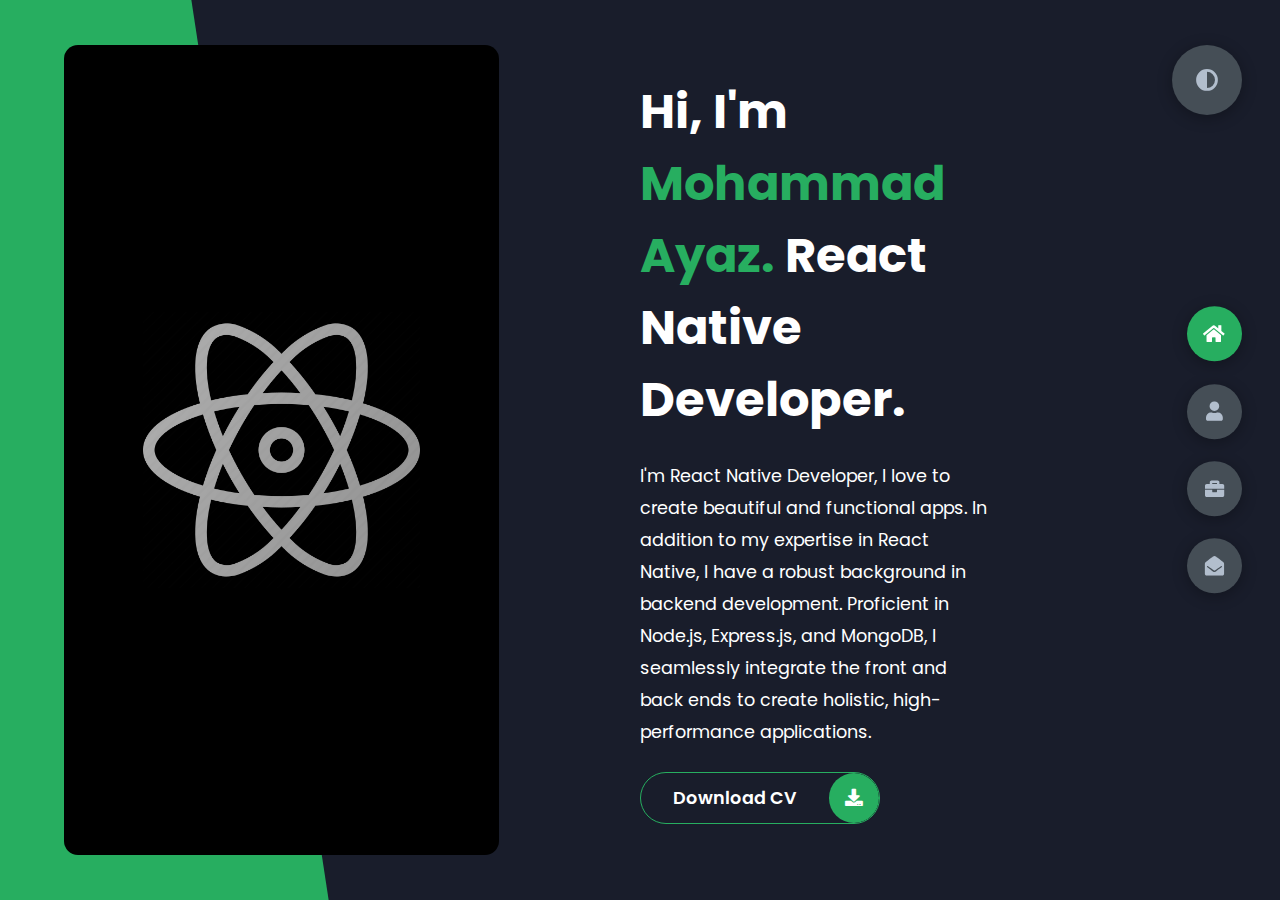
<file: index.html>
<!DOCTYPE html>
<html lang="en">

<head>
    <meta charset="UTF-8">
    <meta http-equiv="X-UA-Compatible" content="IE=edge">
    <meta name="viewport" content="width=device-width, initial-scale=1.0">
    <title>Portfolio</title>
    <link rel="stylesheet" href="styles/styles.css">
    <link rel="preconnect" href="https://fonts.googleapis.com">
    <link rel="preconnect" href="https://fonts.gstatic.com" crossorigin>
    <link rel="stylesheet" href="https://cdnjs.cloudflare.com/ajax/libs/font-awesome/5.15.4/css/all.min.css"
        integrity="sha512-1ycn6IcaQQ40/MKBW2W4Rhis/DbILU74C1vSrLJxCq57o941Ym01SwNsOMqvEBFlcgUa6xLiPY/NS5R+E6ztJQ=="
        crossorigin="anonymous" referrerpolicy="no-referrer" />
    <link href="https://fonts.googleapis.com/css2?family=Poppins:wght@400;500;600;700;800&display=swap"
        rel="stylesheet">
</head>

<body class="main-content">
    <header class="container header active" id="home">
        <div class="header-content">
            <div class="left-header">
                <div class="h-shape"></div>
                <div class="image">
                    <img src="img/react-logo.png" alt="">
                </div>
            </div>
            <div class="right-header">
                <h1 class="name">
                    Hi, I'm <span>Mohammad Ayaz.</span>
                    React Native Developer.
                </h1>
                <p>
                    I'm React Native Developer, I love to create beautiful and functional apps.
                    In addition to my expertise in React Native, I have a robust background in backend development.
                    Proficient in Node.js, Express.js, and MongoDB, I seamlessly integrate the front and back ends to
                    create holistic, high-performance applications.
                </p>
                <div class="btn-con">
                    <a href="img/Mohammad-Ayaz-Resume.pdf" download class="main-btn">
                        <span class="btn-text">Download CV</span>
                        <span class="btn-icon"><i class="fas fa-download"></i></span>
                    </a>
                </div>
            </div>
        </div>
    </header>
    <main>
        <section class="container about" id="about">
            <div class="main-title">
                <h2>About <span>me</span><span class="bg-text">my stats</span></h2>
            </div>
            <div class="about-container">
                <div class="left-about">
                    <h4>Information About me</h4>
                    <p>
                        I am passionate computer science graduate from PAF-KIET. Hailing from the vibrant city of
                        Karachi, I've been immersed in the world of technology and innovation. Over the past two years,
                        I've dedicated myself to the realm of mobile app development, shaping digital experiences that
                        blend functionality and aesthetics.
                    </p>
                    <div class="btn-con">
                        <a href="img/Mohammad_Ayaz.pdf" download class="main-btn">
                            <span class="btn-text">Download CV</span>
                            <span class="btn-icon"><i class="fas fa-download"></i></span>
                        </a>
                    </div>
                </div>
                <div class="right-about">
                    <div class="about-item">
                        <div class="abt-text">
                            <p class="large-text">5+</p>
                            <p class="small-text">Projects <br /> Completed</p>
                        </div>
                    </div>
                    <div class="about-item">
                        <div class="abt-text">
                            <p class="large-text">2+</p>
                            <p class="small-text">Years of <br /> experience</p>
                        </div>
                    </div>
                    <div class="about-item">
                        <div class="abt-text">
                            <p class="large-text">5+</p>
                            <p class="small-text">Happy <br /> Clients</p>
                        </div>
                    </div>
                    <!-- <div class="about-item">
                        <div class="abt-text">
                            <p class="large-text">400+</p>
                            <p class="small-text">Customer <br /> reviews</p>
                        </div>
                    </div> -->
                </div>
            </div>
            <div class="about-stats">
                <h4 class="stat-title">My Skills</h4>
                <div class="progress-bars">
                    <div class="progress-bar">
                        <p class="prog-title">Javascript</p>
                        <div class="progress-con">
                            <p class="prog-text">75%</p>
                            <div class="progress">
                                <span class="js"></span>
                            </div>
                        </div>
                    </div>
                    <div class="progress-bar">
                        <p class="prog-title">Typescript</p>
                        <div class="progress-con">
                            <p class="prog-text">70%</p>
                            <div class="progress">
                                <span class="ts"></span>
                            </div>
                        </div>
                    </div>
                    <div class="progress-bar">
                        <p class="prog-title">React Native</p>
                        <div class="progress-con">
                            <p class="prog-text">80%</p>
                            <div class="progress">
                                <span class="react"></span>
                            </div>
                        </div>
                    </div>
                    <div class="progress-bar">
                        <p class="prog-title">NodeJS</p>
                        <div class="progress-con">
                            <p class="prog-text">70%</p>
                            <div class="progress">
                                <span class="node"></span>
                            </div>
                        </div>
                    </div>
                    <div class="progress-bar">
                        <p class="prog-title">Express</p>
                        <div class="progress-con">
                            <p class="prog-text">65%</p>
                            <div class="progress">
                                <span class="express"></span>
                            </div>
                        </div>
                    </div>
                    <div class="progress-bar">
                        <p class="prog-title">MongoDB</p>
                        <div class="progress-con">
                            <p class="prog-text">60%</p>
                            <div class="progress">
                                <span class="MongoDB"></span>
                            </div>
                        </div>
                    </div>
                </div>
            </div>
            <h4 class="stat-title">My Timeline</h4>
            <div class="timeline">
                <div class="timeline-item">
                    <div class="tl-icon">
                        <i class="fas fa-briefcase"></i>
                    </div>
                    <p class="tl-duration">2023 - present</p>
                    <h5>Software Engineer<span> - Gridizen</span></h5>
                    <p>
                        Currently, I'm thriving in my role as Software Engineer at Gridizen.
                        These 3 years have been a journey of continuous learning, problem-solving, and creative
                        exploration.
                    </p>
                </div>
                <div class="timeline-item">
                    <div class="tl-icon">
                        <i class="fas fa-briefcase"></i>
                    </div>
                    <p class="tl-duration">2022 - 2023</p>
                    <h5>Mobile App Developer<span> - Fugen Services</span></h5>
                    <!-- <p>
                        Currently, I'm thriving in my role as a mobile app developer at a local software company.
                        These two years have been a journey of continuous learning, problem-solving, and creative
                        exploration.
                    </p> -->
                </div>
                <div class="timeline-item">
                    <div class="tl-icon">
                        <i class="fas fa-briefcase"></i>
                    </div>
                    <p class="tl-duration">2021 - 2022</p>
                    <h5>Mobile App Developer<span> - Freelancing</span></h5>
                    <p>
                        I take pride in translating concepts into tangible, user-friendly mobile applications. Whether
                        it's through my professional endeavors or freelance projects.
                    </p>
                </div>
            </div>
        </section>
        <section class="container" id="portfolio">
            <div class="main-title">
                <h2>My <span>Portfolio</span><span class="bg-text">My Work</span></h2>
            </div>
            <p class="port-text">
                Here is some of my work that I've done in React Native.
            </p>
            <div class="portfolios">
                <div class="portfolio-item">
                    <div class="image">
                        <img src="img/1.jpg" alt="">
                    </div>
                    <div class="hover-items">
                        <h3>Fugen POS</h3>
                    </div>
                </div>
                <div class="portfolio-item">
                    <div class="image">
                        <img src="img/2.jpg" alt="">
                    </div>
                    <div class="hover-items">
                        <h3>Itmenaan.pk</h3>
                    </div>
                </div>
                <div class="portfolio-item">
                    <div class="image">
                        <img src="img/3.jpg" alt="">
                    </div>
                    <div class="hover-items">
                        <h3>Bidding App</h3>
                    </div>
                </div>
                <div class="portfolio-item">
                    <div class="image">
                        <img src="img/6.jpg" alt="">
                    </div>
                    <div class="hover-items">
                        <h3>Educode Academy</h3>
                    </div>
                </div>
                <div class="portfolio-item">
                    <div class="image">
                        <img src="img/7.png" alt="">
                    </div>
                    <div class="hover-items">
                        <h3>The Next Cut</h3>
                    </div>
                </div>
                <div class="portfolio-item">
                    <div class="image">
                        <img src="img/8.png" alt="">
                    </div>
                    <div class="hover-items">
                        <h3>Alomdah.sa</h3>
                    </div>
                </div>

                <!-- <div class="portfolio-item">
                    <div class="image">
                        <img src="img/port7.jpg" alt="">
                    </div>
                    <div class="hover-items">
                        <h3>Project Source</h3>
                        <div class="icons">
                            <a href="#" class="icon">
                                <i class="fab fa-github"></i>
                            </a>
                            <a href="#" class="icon">
                                <i class="fab fa-behance"></i>
                            </a>
                            <a href="#" class="icon">
                                <i class="fab fa-youtube"></i>
                            </a>
                        </div>
                    </div>
                </div> -->
            </div>
        </section>
        <!-- <section class="container" id="blogs">
            <div class="blogs-content">
                <div class="main-title">
                    <h2>My <span>Blogs</span><span class="bg-text">My Blogs</span></h2>
                </div>
                <div class="blogs">
                    <div class="blog">
                        <img src="img/port6.jpg" alt="">
                        <div class="blog-text">
                            <h4>
                                How to Create Your Own Website
                            </h4>
                            <p>
                                Lorem ipsum dolor sit, amet consectetur adipisicing elit. 
                                Doloribus natus voluptas, eos obcaecati recusandae amet?
                            </p>
                        </div>
                    </div>
                    <div class="blog">
                        <img src="img/blog1.jpg" alt="">
                        <div class="blog-text">
                            <h4>
                                How to Become an Expert in Web Design
                            </h4>
                            <p>
                                Lorem ipsum dolor sit, amet consectetur adipisicing elit. 
                                Doloribus natus voluptas, eos obcaecati recusandae amet?
                            </p>
                        </div>
                    </div>
                    <div class="blog">
                        <img src="img/blog2.jpg" alt="">
                        <div class="blog-text">
                            <h4>
                                Become a Web Designer in 10 Days
                            </h4>
                            <p>
                                Lorem ipsum dolor sit, amet consectetur adipisicing elit. 
                                Doloribus natus voluptas, eos obcaecati recusandae amet?
                            </p>
                        </div>
                    </div>
                    <div class="blog">
                        <img src="img/blog3.jpg" alt="">
                        <div class="blog-text">
                            <h4>
                                Debbuging made easy with Web Inspector
                            </h4>
                            <p>
                                Lorem ipsum dolor sit, amet consectetur adipisicing elit. 
                                Doloribus natus voluptas, eos obcaecati recusandae amet?
                            </p>
                        </div>
                    </div>
                    <div class="blog">
                        <img src="img/port1.jpg" alt="">
                        <div class="blog-text">
                            <h4>
                                Get started with Web Design and UI Design
                            </h4>
                            <p>
                                Lorem ipsum dolor sit, amet consectetur adipisicing elit. 
                                Doloribus natus voluptas, eos obcaecati recusandae amet?
                            </p>
                        </div>
                    </div>
                    <div class="blog">
                        <img src="img/port3.jpg" alt="">
                        <div class="blog-text">
                            <h4>
                                This is what you need to know about Web Design
                            </h4>
                            <p>
                                Lorem ipsum dolor sit, amet consectetur adipisicing elit. 
                                Doloribus natus voluptas, eos obcaecati recusandae amet?
                            </p>
                        </div>
                    </div>
                </div>
            </div>
        </section> -->
        <section class="container contact" id="contact">
            <div class="contact-container">
                <div class="main-title">
                    <h2>Contact <span>Me</span><span class="bg-text">Contact</span></h2>
                </div>
                <div class="contact-content-con">
                    <div class="left-contact">
                        <h4>Contact me here</h4>
                        <!-- <p>
                            Lorem ipsum dolor sit amet consectetur adipisicing elit.
                            In, laborum numquam? Quam excepturi perspiciatis quas quasi.
                        </p> -->
                        <div class="contact-info">
                            <div class="contact-item">
                                <div class="icon">
                                    <i class="fas fa-map-marker-alt"></i>
                                    <span>Location</span>
                                </div>
                                <p>
                                    Karachi, Pakistan
                                </p>
                            </div>
                            <div class="contact-item">
                                <div class="icon">
                                    <i class="fas fa-envelope"></i>
                                    <span>Email</span>
                                </div>
                                <p>
                                    <span>mohammadayazsheikh@gmail.com</span>
                                </p>
                            </div>
                            <div class="contact-item">
                                <div class="icon">
                                    <i class="fas fa-user-graduate"></i>
                                    <span>Education</span>
                                </div>
                                <p>
                                    <span>BSCS, PAF-KIET</span>
                                </p>
                            </div>
                            <div class="contact-item">
                                <div class="icon">
                                    <i class="fas fa-phone"></i>
                                    <span>Mobile Number</span>
                                </div>
                                <p>
                                    <span>+923142354714</span>
                                </p>
                            </div>
                            <div class="contact-item">
                                <div class="icon">
                                    <i class="fas fa-globe-africa"></i>
                                    <span>Languages</span>
                                </div>
                                <p>
                                    <span>Urdu, English</span>
                                </p>
                            </div>
                        </div>
                        <div class="contact-icons">
                            <div class="contact-icon">
                                <a href="https://www.linkedin.com/in/muhammad-ayaz-870ba4205/" target="_blank">
                                    <i class="fab fa-linkedin"></i>
                                </a>
                                <a href="https://github.com/MohammadAyazSheikh" target="_blank">
                                    <i class="fab fa-github"></i>
                                </a>
                                <a href="https://www.fiverr.com/mohammad_ayaz" target="_blank">
                                    <i class="fab fa-fonticons-fi"></i>
                                </a>
                                <a href="mailto:mohammadayazsheikh@gmail.com" target="_blank">
                                    <i class="fab fa-google"></i>
                                </a>
                                <a href="https://wa.me/+923142354714" target="_blank">
                                    <i class="fab fa-whatsapp"></i>
                                </a>
                            </div>
                        </div>
                    </div>
                    <div class="right-contact">
                        <form class="contact-form" action="https://formsubmit.co/mohammadayazsheikh@gmail.com" method="post"
                            enctype="text/plain">
                            <div class="input-control i-c-2">
                                <input type="text" id="name" name="name" required placeholder="YOUR NAME">
                                <input type="email" id="email" name="email" required placeholder="YOUR EMAIL">
                            </div>
                            <div class="input-control">
                                <input type="text" required placeholder="ENTER SUBJECT" id="subject" name="subject">
                            </div>
                            <div class="input-control">
                                <textarea name="body" id="body" cols="15" rows="8"
                                    placeholder="Message Here..."></textarea>
                            </div>

                            <div class="submit-btn">
                                <button type="submit" value="" class="main-btn">
                                    <span class="btn-text">Send</span>
                                    <span class="btn-icon"><i class="fas fa-paper-plane"></i></span>
                                </button>
                            </div>

                        </form>
                    </div>
                </div>
            </div>
        </section>
    </main>

    <div class="controls">
        <div class="control active-btn" data-id="home">
            <i class="fas fa-home"></i>
        </div>
        <div class="control" data-id="about">
            <i class="fas fa-user"></i>
        </div>
        <div class="control" data-id="portfolio">
            <i class="fas fa-briefcase"></i>
        </div>
        <!-- <div class="control" data-id="blogs">
            <i class="far fa-newspaper"></i>
        </div> -->
        <div class="control" data-id="contact">
            <i class="fas fa-envelope-open"></i>
        </div>
    </div>
    <div class="theme-btn">
        <i class="fas fa-adjust"></i>
    </div>
    <script src="app.js"></script>
</body>

</html>
</file>
<file: styles/styles.css>
* {
  margin: 0;
  padding: 0;
  box-sizing: border-box;
  list-style: none;
}

:root {
  --color-primary: #191d2b;
  --color-secondary: #27AE60;
  --color-white: #FFFFFF;
  --color-black: #000;
  --color-grey0: #f8f8f8;
  --color-grey-1: #dbe1e8;
  --color-grey-2: #b2becd;
  --color-grey-3: #6c7983;
  --color-grey-4: #454e56;
  --color-grey-5: #2a2e35;
  --color-grey-6: #12181b;
  --br-sm-2: 14px;
  --box-shadow-1: 0 3px 15px rgba(0, 0, 0, .3);
}

.light-mode {
  --color-primary: #FFFFFF;
  --color-secondary: #00a3ff;
  --color-white: #454e56;
  --color-black: #000;
  --color-grey0: #f8f8f8;
  --color-grey-1: #6c7983;
  --color-grey-2: #6c7983;
  --color-grey-3: #6c7983;
  --color-grey-4: #454e56;
  --color-grey-5: #f8f8f8;
  --color-grey-6: #12181b;
}

body {
  background-color: var(--color-primary);
  font-family: "Poppins", sans-serif;
  font-size: 1.1rem;
  color: var(--color-white);
  transition: all 0.4s ease-in-out;
}

a {
  display: inline-block;
  text-decoration: none;
  color: inherit;
  font-family: inherit;
}

header {
  min-height: 100vh;
  color: var(--color-white);
  overflow: hidden;
  padding: 0 !important;
}

section {
  min-height: 100vh;
  width: 100%;
  position: absolute;
  left: 0;
  top: 0;
  padding: 3rem 18rem;
}

.container {
  display: none;
  transform: translateY(-100%) scale(0);
  transition: all 0.4s ease-in-out;
  background-color: var(--color-primary);
}

.active {
  display: block;
  animation: appear 1s ease-in-out;
  transform: translateY(0) scaleY(1);
}

@keyframes appear {
  0% {
    transform: translateY(-100%) scaleY(0);
  }

  100% {
    transform: translateY(0) scaleY(1);
  }
}

.controls {
  position: fixed;
  z-index: 10;
  top: 50%;
  right: 3%;
  display: flex;
  flex-direction: column;
  align-items: center;
  justify-content: center;
  transform: translateY(-50%);
}

.controls .control {
  padding: 1rem;
  cursor: pointer;
  background-color: var(--color-grey-4);
  width: 55px;
  height: 55px;
  border-radius: 50%;
  display: flex;
  justify-content: center;
  align-items: center;
  margin: 0.7rem 0;
  box-shadow: var(--box-shadow-1);
}

.controls .control i {
  font-size: 1.2rem;
  color: var(--color-grey-2);
  pointer-events: none;
}

.controls .active-btn {
  background-color: var(--color-secondary);
  transition: all 0.4s ease-in-out;
}

.controls .active-btn i {
  color: var(--color-white);
}

.theme-btn {
  top: 5%;
  right: 3%;
  width: 70px;
  height: 70px;
  border-radius: 50%;
  background-color: var(--color-grey-4);
  cursor: pointer;
  position: fixed;
  display: flex;
  justify-content: center;
  align-items: center;
  box-shadow: 0 3px 15px rgba(0, 0, 0, 0.3);
  transition: all 0.1s ease-in-out;
}

.theme-btn:active {
  transform: translateY(-3px);
}

.theme-btn i {
  font-size: 1.4rem;
  color: var(--color-grey-2);
  pointer-events: none;
}

/*Header-content*/
.header-content {
  display: grid;
  grid-template-columns: repeat(2, 1fr);
  min-height: 100vh;
}

.header-content .left-header {
  display: flex;
  align-items: center;
  position: relative;
}

.header-content .left-header .h-shape {
  transition: all 0.4s ease-in-out;
  width: 65%;
  height: 100%;
  background-color: var(--color-secondary);
  position: absolute;
  left: 0;
  top: 0;
  z-index: -1;
  clip-path: polygon(0 0, 46% 0, 79% 100%, 0% 100%);
}

.header-content .left-header .image {
  border-radius: var(--br-sm-2);
  height: 90%;
  width: 68%;
  margin-left: 4rem;
  background-color: var(--color-black);
  transition: all 0.4s ease-in-out;
  display: flex;
  justify-content: center;
  align-items: center;
  padding: 20px;
}

.header-content .left-header .image img {
  width: 70%;
  aspect-ratio: 1;
  object-fit: cover;
  transition: all 0.4s ease-in-out;
  filter: grayscale(100%);
  animation: rotate 20s linear infinite;
}

.header-content .left-header .image img:hover {
  filter: grayscale(0);
}

@keyframes rotate {
  from {
    transform: rotate(0deg);
  }

  to {
    transform: rotate(360deg);
  }
}

.header-content .right-header {
  display: flex;
  flex-direction: column;
  justify-content: center;
  padding-right: 18rem;
}

.header-content .right-header .name {
  font-size: 3rem;
}

.header-content .right-header .name span {
  color: var(--color-secondary);
}

.header-content .right-header p {
  margin: 1.5rem 0;
  line-height: 2rem;
}

/*About*/
.about-container {
  display: grid;
  grid-template-columns: repeat(2, 1fr);
  padding-top: 3.5rem;
  padding-bottom: 5rem;
}

.about-container .right-about {
  display: grid;
  grid-template-columns: repeat(2, 1fr);
  grid-gap: 2rem;
}

.about-container .right-about .about-item {
  border: 1px solid var(--color-grey-5);
  border-radius: 5px;
  transition: all 0.4s ease-in-out;
  box-shadow: 1px 2px 15px rgba(0, 0, 0, 0.1);
}

.about-container .right-about .about-item:hover {
  cursor: default;
  transform: translateY(-5px);
  border: 1px solid var(--color-secondary);
  box-shadow: 1px 4px 15px rgba(0, 0, 0, 0.32);
}

.about-container .right-about .about-item .abt-text {
  padding: 1.5rem;
  display: flex;
  flex-direction: column;
}

.about-container .right-about .about-item .abt-text .large-text {
  font-size: 3rem;
  font-weight: 700;
  color: var(--color-secondary);
}

.about-container .right-about .about-item .abt-text .small-text {
  padding-left: 3rem;
  position: relative;
  text-transform: uppercase;
  font-size: 1.2rem;
  color: var(--color-grey-1);
  letter-spacing: 2px;
}

.about-container .right-about .about-item .abt-text .small-text::before {
  content: "";
  position: absolute;
  left: 0;
  top: 15px;
  width: 2rem;
  height: 2px;
  background-color: var(--color-grey-5);
}

.about-container .left-about {
  padding-right: 5rem;
}

.about-container .left-about p {
  line-height: 2rem;
  padding: 1rem;
  color: var(--color-grey-1);
}

.about-container .left-about h4 {
  font-size: 2rem;
  text-transform: uppercase;
}

.about-stats {
  padding-bottom: 4rem;
}

.about-stats .progress-bars {
  display: grid;
  grid-template-columns: repeat(2, 1fr);
  grid-gap: 2rem;
}

.about-stats .progress-bars .progress-bar {
  display: flex;
  flex-direction: column;
}

.about-stats .progress-bars .progress-bar .prog-title {
  text-transform: uppercase;
  font-weight: 500;
}

.about-stats .progress-bars .progress-bar .progress-con {
  display: flex;
  align-items: center;
}

.about-stats .progress-bars .progress-bar .progress-con .prog-text {
  color: var(--color-grey-2);
}

.about-stats .progress-bars .progress-bar .progress-con .progress {
  width: 100%;
  height: 0.45rem;
  background-color: var(--color-grey-4);
  margin-left: 1rem;
  position: relative;
}

.about-stats .progress-bars .progress-bar .progress-con .progress span {
  position: absolute;
  top: 0;
  left: 0;
  height: 100%;
  background-color: var(--color-secondary);
  transition: all 0.4s ease-in-out;
  width: 60%;
}

.about-stats .progress-bars .progress-bar .progress-con .progress .react {
  width: 80%;
}

.about-stats .progress-bars .progress-bar .progress-con .progress .ts {
  width: 75%;
}

.about-stats .progress-bars .progress-bar .progress-con .progress .js {
  width: 75%;
}

.about-stats .progress-bars .progress-bar .progress-con .progress .node {
  width: 70%;
}

.about-stats .progress-bars .progress-bar .progress-con .progress .express {
  width: 65%;
}

.about-stats .progress-bars .progress-bar .progress-con .progress .python {
  width: 60%;
}

.stat-title {
  text-transform: uppercase;
  font-size: 1.4rem;
  text-align: center;
  padding: 3.5rem 0;
  position: relative;
}

.stat-title::before {
  content: "";
  position: absolute;
  left: 50%;
  top: 0;
  width: 40%;
  height: 1px;
  background-color: var(--color-grey-5);
  transform: translateX(-50%);
}

/*Timeline*/
.timeline {
  display: grid;
  grid-template-columns: repeat(2, 1fr);
  grid-gap: 2rem;
  padding-bottom: 3rem;
}

.timeline .timeline-item {
  position: relative;
  padding-left: 3rem;
  border-left: 1px solid var(--color-grey-5);
}

.timeline .timeline-item .tl-icon {
  position: absolute;
  left: -27px;
  top: 0;
  background-color: var(--color-secondary);
  width: 50px;
  height: 50px;
  border-radius: 50%;
  display: flex;
  align-items: center;
  justify-content: center;
}

.timeline .timeline-item .tl-icon i {
  font-size: 1.3rem;
}

.timeline .timeline-item .tl-duration {
  padding: 0.2rem 0.6rem;
  background-color: var(--color-grey-5);
  border-radius: 15px;
  display: inline-block;
  font-size: 0.8rem;
  text-transform: uppercase;
  font-weight: 500;
}

.timeline .timeline-item h5 {
  padding: 1rem 0;
  text-transform: uppercase;
  font-size: 1.3rem;
  font-weight: 600;
}

.timeline .timeline-item h5 span {
  color: var(--color-grey-2);
  font-weight: 500;
  font-size: 1.2rem;
}

.timeline .timeline-item p {
  color: var(--color-grey-2);
}

.port-text {
  padding: 2rem 0;
  text-align: center;
}

.portfolios {
  display: grid;
  grid-template-columns: repeat(3, 1fr);
  grid-gap: 2rem;
  margin-top: 3rem;
}

.portfolios .portfolio-item {
  position: relative;
  border-radius: 15px;
}

.portfolios .portfolio-item img {
  width: 100%;
  height: 300px;
  object-fit: cover;
  border-radius: 15px;
}

.portfolios .portfolio-item .hover-items {
  width: 100%;
  height: 100%;
  background-color: var(--color-secondary);
  position: absolute;
  left: 0;
  top: 0;
  border-radius: 15px;
  display: flex;
  justify-content: center;
  align-items: center;
  flex-direction: column;
  opacity: 0;
  transform: scale(0);
  transition: all 0.4s ease-in-out;
}

.portfolios .portfolio-item .hover-items h3 {
  font-size: 1.5rem;
  color: var(--color-white);
  margin-bottom: 1.5rem;
}

.portfolios .portfolio-item .hover-items .icons {
  display: flex;
  justify-content: center;
  align-items: center;
}

.portfolios .portfolio-item .hover-items .icons .icon {
  background-color: var(--color-primary);
  border-radius: 50%;
  width: 50px;
  height: 50px;
  display: flex;
  align-items: center;
  justify-content: center;
  margin: 0 1rem;
  cursor: pointer;
  transition: all 0.4s ease-in-out;
}

.portfolios .portfolio-item .hover-items .icons .icon i {
  font-size: 1.5rem;
  color: var(--color-white);
  margin: 0 1rem;
}

.portfolios .portfolio-item .hover-items .icons .icon:hover {
  background-color: var(--color-white);
}

.portfolios .portfolio-item .hover-items .icons .icon:hover i {
  color: var(--color-primary);
}

.portfolio-item:hover .hover-items {
  opacity: 1;
  transform: scale(1);
}

.blogs {
  display: grid;
  grid-template-columns: repeat(3, 1fr);
  grid-gap: 2rem;
  margin-top: 3rem;
}

.blogs .blog {
  position: relative;
  background-color: var(--color-grey-5);
  border-radius: 5px;
  box-shadow: 1px 1px 20px rgba(0, 0, 0, 0.1);
  transition: all 0.4s ease-in-out;
}

.blogs .blog:hover {
  box-shadow: 1px 1px 20px rgba(0, 0, 0, 0.3);
  transform: translateY(-5px);
  transition: all 0.4s ease-in-out;
}

.blogs .blog:hover img {
  filter: grayscale(0);
  transform: scale(1.1);
  box-shadow: 0px 4px 15px rgba(0, 0, 0, 0.8);
}

.blogs .blog img {
  width: 100%;
  height: 300px;
  object-fit: cover;
  border-top-left-radius: 5px;
  border-top-right-radius: 5px;
  filter: grayscale(100%);
  transition: all 0.4s ease-in-out;
}

.blogs .blog .blog-text {
  margin-top: -7px;
  padding: 1.1rem;
  border-top: 8px solid var(--color-secondary);
}

.blogs .blog .blog-text h4 {
  font-size: 1.5rem;
  margin-bottom: 0.7rem;
  transition: all 0.4s ease-in-out;
  cursor: pointer;
}

.blogs .blog .blog-text h4:hover {
  color: var(--color-secondary);
}

.blogs .blog .blog-text p {
  color: var(--color-grey-2);
  line-height: 2rem;
  padding-bottom: 1rem;
}

.contact-content-con {
  display: flex;
  padding-top: 3.5rem;
}

.contact-content-con .left-contact {
  flex: 2;
}

.contact-content-con .left-contact h4 {
  margin-top: 1rem;
  font-size: 2rem;
  text-transform: uppercase;
}

.contact-content-con .left-contact p {
  margin: 1rem 0;
  line-height: 2rem;
}

.contact-content-con .left-contact .contact-info .contact-item {
  display: flex;
  align-items: center;
  justify-content: space-between;
}

.contact-content-con .left-contact .contact-info .contact-item p {
  margin: 0.3rem 0 !important;
  padding: 0 !important;
}

.contact-content-con .left-contact .contact-info .contact-item .icon {
  display: grid;
  grid-template-columns: 40px 1fr;
}

.contact-content-con .left-contact .contact-info .contact-item .icon i {
  display: flex;
  align-items: center;
  font-size: 1.3rem;
}

.contact-content-con .left-contact .contact-icon {
  display: flex;
  margin-top: 2rem;
}

.contact-content-con .left-contact .contact-icon a {
  display: flex;
  align-items: center;
  color: var(--color-white);
  background-color: var(--color-grey-5);
  cursor: pointer;
  justify-content: center;
  width: 50px;
  height: 50px;
  border-radius: 50%;
  margin: 0 0.4rem;
  transition: all 0.4s ease-in-out;
}

.contact-content-con .left-contact .contact-icon a:hover {
  background-color: var(--color-secondary);
}

.contact-content-con .left-contact .contact-icon a:hover i {
  color: var(--color-primary);
}

.contact-content-con .left-contact .contact-icon a i {
  display: flex;
  align-items: center;
  justify-content: center;
  font-size: 1.3rem;
}

.contact-content-con .right-contact {
  flex: 3;
  margin-left: 3rem;
}

.contact-content-con .right-contact .input-control {
  margin: 1.5rem 0;
}

.contact-content-con .right-contact .input-control input,
.contact-content-con .right-contact .input-control textarea {
  border-radius: 30px;
  font-weight: inherit;
  font-size: inherit;
  font-family: inherit;
  padding: 0.8rem 1.1rem;
  outline: none;
  border: none;
  background-color: var(--color-grey-5);
  width: 100%;
  color: var(--color-white);
  resize: none;
}

.contact-content-con .right-contact .i-c-2 {
  display: flex;
}

.contact-content-con .right-contact .i-c-2 :last-child {
  margin-left: 1.5rem;
}

.contact-content-con .right-contact .submit-btn {
  display: flex;
  justify-content: flex-start;
}

/*Independed components*/
.btn-con {
  display: flex;
  align-self: flex-start;
}

.main-btn {
  background-color: var(--color-primary);
  border-radius: 30px;
  color: inherit;
  font-weight: 600;
  position: relative;
  border: 1px solid var(--color-secondary);
  display: flex;
  align-self: flex-start;
  align-items: center;
  overflow: hidden;
}

.main-btn .btn-text {
  padding: 0 2rem;
}

.main-btn .btn-icon {
  background-color: var(--color-secondary);
  display: flex;
  align-items: center;
  justify-content: center;
  border-radius: 50%;
  padding: 1rem;
}

.main-btn::before {
  content: "";
  position: absolute;
  top: 0;
  right: 0;
  transform: translateX(100%);
  transition: all 0.4s ease-out;
  z-index: -1;
}

.main-btn:hover {
  transition: all 0.4s ease-out;
}

.main-btn:hover::before {
  width: 100%;
  height: 100%;
  background-color: var(--color-secondary);
  transform: translateX(0);
  transition: all 0.4s ease-out;
}

.main-title {
  text-align: center;
}

.main-title h2 {
  position: relative;
  text-transform: uppercase;
  font-size: 4rem;
  font-weight: 700;
}

.main-title h2 span {
  color: var(--color-secondary);
}

.main-title h2 .bg-text {
  position: absolute;
  top: 50%;
  left: 50%;
  color: var(--color-grey-5);
  transition: all 0.4s ease-in-out;
  z-index: -1;
  transform: translate(-50%, -50%);
  font-weight: 800;
  font-size: 6.3rem;
}

.about-container .left-about p {
  padding-left: 0;
}

@media screen and (max-width: 600px) {
  header {
    padding: 0 !important;
  }

  .theme-btn {
    width: 50px;
    height: 50px;
  }

  .header-content {
    grid-template-columns: repeat(1, 1fr);
    padding-bottom: 6rem;
  }

  .left-header .h-shape {
    display: none;
  }

  .right-header {
    grid-row: 1;
    padding-right: 0rem !important;
    width: 90%;
    margin: 0 auto;
  }

  .right-header .name {
    font-size: 2.5rem !important;
    text-align: center;
    padding-top: 3rem;
  }

  .header-content .left-header .image {
    margin: 0 auto;
    width: 90%;
  }

  .controls {
    top: auto;
    bottom: 0;
    flex-direction: row;
    justify-content: center;
    left: 50%;
    transform: translateX(-50%);
    width: 100%;
    background-color: var(--color-grey-5);
  }

  .controls .control {
    margin: 1rem 0.3rem;
  }

  .about-container {
    grid-template-columns: repeat(1, 1fr);
  }

  .about-container .right-about {
    grid-template-columns: repeat(1, 1fr);
    padding-top: 2.5rem;
  }

  .about-container .left-about {
    padding-right: 0;
  }

  .about-container .left-about p {
    padding-left: 0;
  }

  .timeline {
    grid-template-columns: repeat(1, 1fr);
    padding-bottom: 6rem;
  }

  .container {
    padding: 2rem 2.5rem !important;
  }

  .about-stats .progress-bars {
    grid-template-columns: repeat(1, 1fr);
  }

  .portfolios {
    grid-template-columns: repeat(1, 1fr);
    padding-bottom: 6rem;
    margin-top: 1rem;
  }

  .blogs {
    grid-template-columns: repeat(1, 1fr);
    padding-bottom: 6rem;
  }

  .contact-content-con {
    flex-direction: column;
  }

  .contact-content-con .right-contact {
    margin-left: 0;
    margin-top: 2.5rem;
  }

  .contact-content-con .right-contact .i-c-2 {
    flex-direction: column;
  }

  .contact-content-con .right-contact .i-c-2 :last-child {
    margin-left: 0;
    margin-top: 1.5rem;
  }

  .contact-content-con .right-contact {
    margin-bottom: 6rem;
  }

  .contact-item {
    flex-direction: column;
    margin: 1rem 0;
  }

  .contact-item p {
    font-size: 15px;
    color: var(--color-grey-2);
  }

  .contact-item span {
    font-size: 15px;
  }

  .contact-item .icon {
    grid-template-columns: 25px 1fr;
  }

  .main-title h2 {
    font-size: 2rem;
  }

  .main-title h2 span {
    font-size: 2.3rem;
  }

  .main-title h2 .bg-text {
    font-size: 2.3rem;
  }
}

@media screen and (max-width: 1432px) {
  .container {
    padding: 7rem 11rem;
  }

  .contact-content-con {
    flex-direction: column;
  }

  .contact-content-con .right-contact {
    margin-left: 0;
    margin-top: 2.5rem;
  }

  .contact-content-con .right-contact .i-c-2 {
    flex-direction: column;
  }

  .contact-content-con .right-contact .i-c-2 :last-child {
    margin-left: 0;
    margin-top: 1.5rem;
  }

  .contact-content-con .right-contact {
    margin-bottom: 6rem;
  }

  .main-title h2 .bg-text {
    font-size: 5.5rem;
  }
}

@media screen and (max-width: 1250px) {
  .blogs {
    grid-template-columns: repeat(2, 1fr);
    margin-top: 6rem;
  }

  .portfolios {
    grid-template-columns: repeat(2, 1fr);
  }

  .header-content .right-header {
    padding-right: 9rem;
  }
}

@media screen and (max-width: 660px) {
  .blogs {
    grid-template-columns: repeat(1, 1fr);
  }

  .portfolios {
    grid-template-columns: repeat(1, 1fr);
  }
}

@media screen and (max-width: 1070px) {
  .about-container {
    grid-template-columns: repeat(1, 1fr);
  }

  .about-container .right-about {
    padding-top: 2.5rem;
  }

  .main-title h2 {
    font-size: 4rem;
  }

  .main-title h2 span {
    font-size: 4rem;
  }

  .main-title h2 .bg-text {
    font-size: 4.5rem;
  }
}

@media screen and (max-width: 970px) {
  .container {
    padding: 7rem 6rem;
  }

  .about-container .left-about {
    padding-right: 0rem;
  }

  .header-content {
    grid-template-columns: repeat(1, 1fr);
    padding-bottom: 6rem;
  }

  .left-header .h-shape {
    display: none;
  }

  .left-header .image {
    width: 90% !important;
    margin: 0 auto !important;
  }

  .right-header {
    grid-row: 1;
    padding-right: 0rem !important;
    width: 90%;
    margin: 0 auto;
  }

  .right-header .name {
    font-size: 2.5rem !important;
    text-align: center;
    padding-top: 3rem;
  }
}

@media screen and (max-width: 700px) {
  .container {
    padding: 7rem 3rem;
  }

  .about-stats .progress-bars {
    grid-template-columns: repeat(1, 1fr);
  }

  .about-container .right-about {
    grid-template-columns: repeat(1, 1fr);
  }

  .timeline {
    grid-template-columns: repeat(1, 1fr);
  }

  .main-title h2 {
    font-size: 3rem;
  }

  .main-title h2 span {
    font-size: 3rem;
  }

  .main-title h2 .bg-text {
    font-size: 4rem;
  }
}

/*# sourceMappingURL=styles.css.map */
</file>
